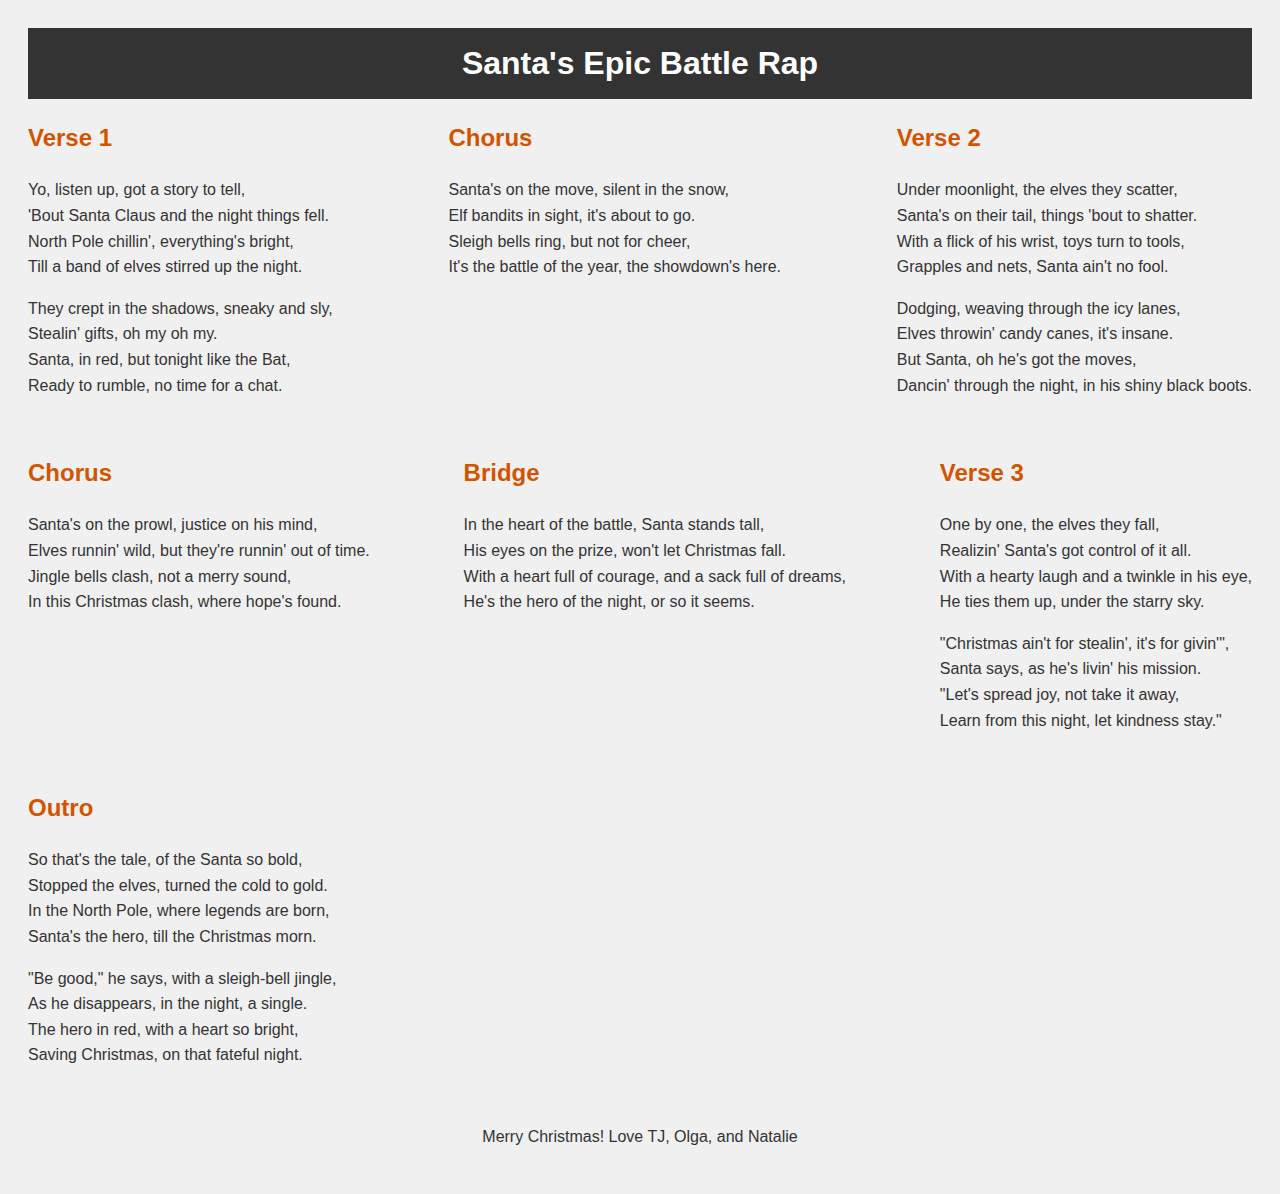
<file: index.html>
<!DOCTYPE html>
<html lang="en">
<head>
    <meta charset="UTF-8">
    <meta name="viewport" content="width=device-width, initial-scale=1.0">
    <title>Santa's Epic Battle Rap</title>
    <link rel="stylesheet" href="style.css">
</head>
<body>
    <header>
        <h1>Santa's Epic Battle Rap</h1>
    </header>
    <main>
        <section>
            <h2>Verse 1</h2>
            <p>Yo, listen up, got a story to tell,<br>
            'Bout Santa Claus and the night things fell.<br>
            North Pole chillin', everything's bright,<br>
            Till a band of elves stirred up the night.</p>

            <p>They crept in the shadows, sneaky and sly,<br>
            Stealin' gifts, oh my oh my.<br>
            Santa, in red, but tonight like the Bat,<br>
            Ready to rumble, no time for a chat.</p>
        </section>

        <section>
            <h2>Chorus</h2>
            <p>Santa's on the move, silent in the snow,<br>
            Elf bandits in sight, it's about to go.<br>
            Sleigh bells ring, but not for cheer,<br>
            It's the battle of the year, the showdown's here.</p>
        </section>

        <section>
            <h2>Verse 2</h2>
            <p>Under moonlight, the elves they scatter,<br>
            Santa's on their tail, things 'bout to shatter.<br>
            With a flick of his wrist, toys turn to tools,<br>
            Grapples and nets, Santa ain't no fool.</p>

            <p>Dodging, weaving through the icy lanes,<br>
            Elves throwin' candy canes, it's insane.<br>
            But Santa, oh he's got the moves,<br>
            Dancin' through the night, in his shiny black boots.</p>
        </section>

        <section>
            <h2>Chorus</h2>
            <p>Santa's on the prowl, justice on his mind,<br>
            Elves runnin' wild, but they're runnin' out of time.<br>
            Jingle bells clash, not a merry sound,<br>
            In this Christmas clash, where hope's found.</p>
        </section>

        <section>
            <h2>Bridge</h2>
            <p>In the heart of the battle, Santa stands tall,<br>
            His eyes on the prize, won't let Christmas fall.<br>
            With a heart full of courage, and a sack full of dreams,<br>
            He's the hero of the night, or so it seems.</p>
        </section>

        <section>
            <h2>Verse 3</h2>
            <p>One by one, the elves they fall,<br>
            Realizin' Santa's got control of it all.<br>
            With a hearty laugh and a twinkle in his eye,<br>
            He ties them up, under the starry sky.</p>

            <p>"Christmas ain't for stealin', it's for givin'",<br>
            Santa says, as he's livin' his mission.<br>
            "Let's spread joy, not take it away,<br>
            Learn from this night, let kindness stay."</p>
        </section>

        <section>
            <h2>Outro</h2>
            <p>So that's the tale, of the Santa so bold,<br>
            Stopped the elves, turned the cold to gold.<br>
            In the North Pole, where legends are born,<br>
            Santa's the hero, till the Christmas morn.</p>

            <p>"Be good," he says, with a sleigh-bell jingle,<br>
            As he disappears, in the night, a single.<br>
            The hero in red, with a heart so bright,<br>
            Saving Christmas, on that fateful night.</p>
        </section>
    </main>
    <footer>
        <p>Merry Christmas! Love TJ, Olga, and Natalie</p>
    </footer>
</body>
</html>
</file>
<file: style.css>
body {
    font-family: Arial, sans-serif;
    background-color: #f0f0f0;
    color: #333;
    line-height: 1.6;
    padding: 20px;
}

header {
    background: #333;
    color: #fff;
    padding: 10px 0;
    text-align: center;
}

h1 {
    margin: 0;
}

h2 {
    color: #d35400;
}

section {
    margin-bottom: 20px;
}

footer {
    text-align: center;
    margin-top: 20px;
}

/* Styling for the main section to use Flexbox */
main {
    display: flex;
    flex-wrap: wrap;
    justify-content: space-between;
    align-items: flex-start;
}

/* Styling for the Santa image container */
.santa-image-container {
    flex: 1; /* Adjust as needed */
    padding: 10px;
}

/* Styling for the Santa image */
.santa-image-container img {
    width: 100%; /* Makes the image responsive */
    max-width: 400px; /* Adjust the max-width as per your design needs */
    height: auto; /* Maintains the aspect ratio of the image */
}
</file>
